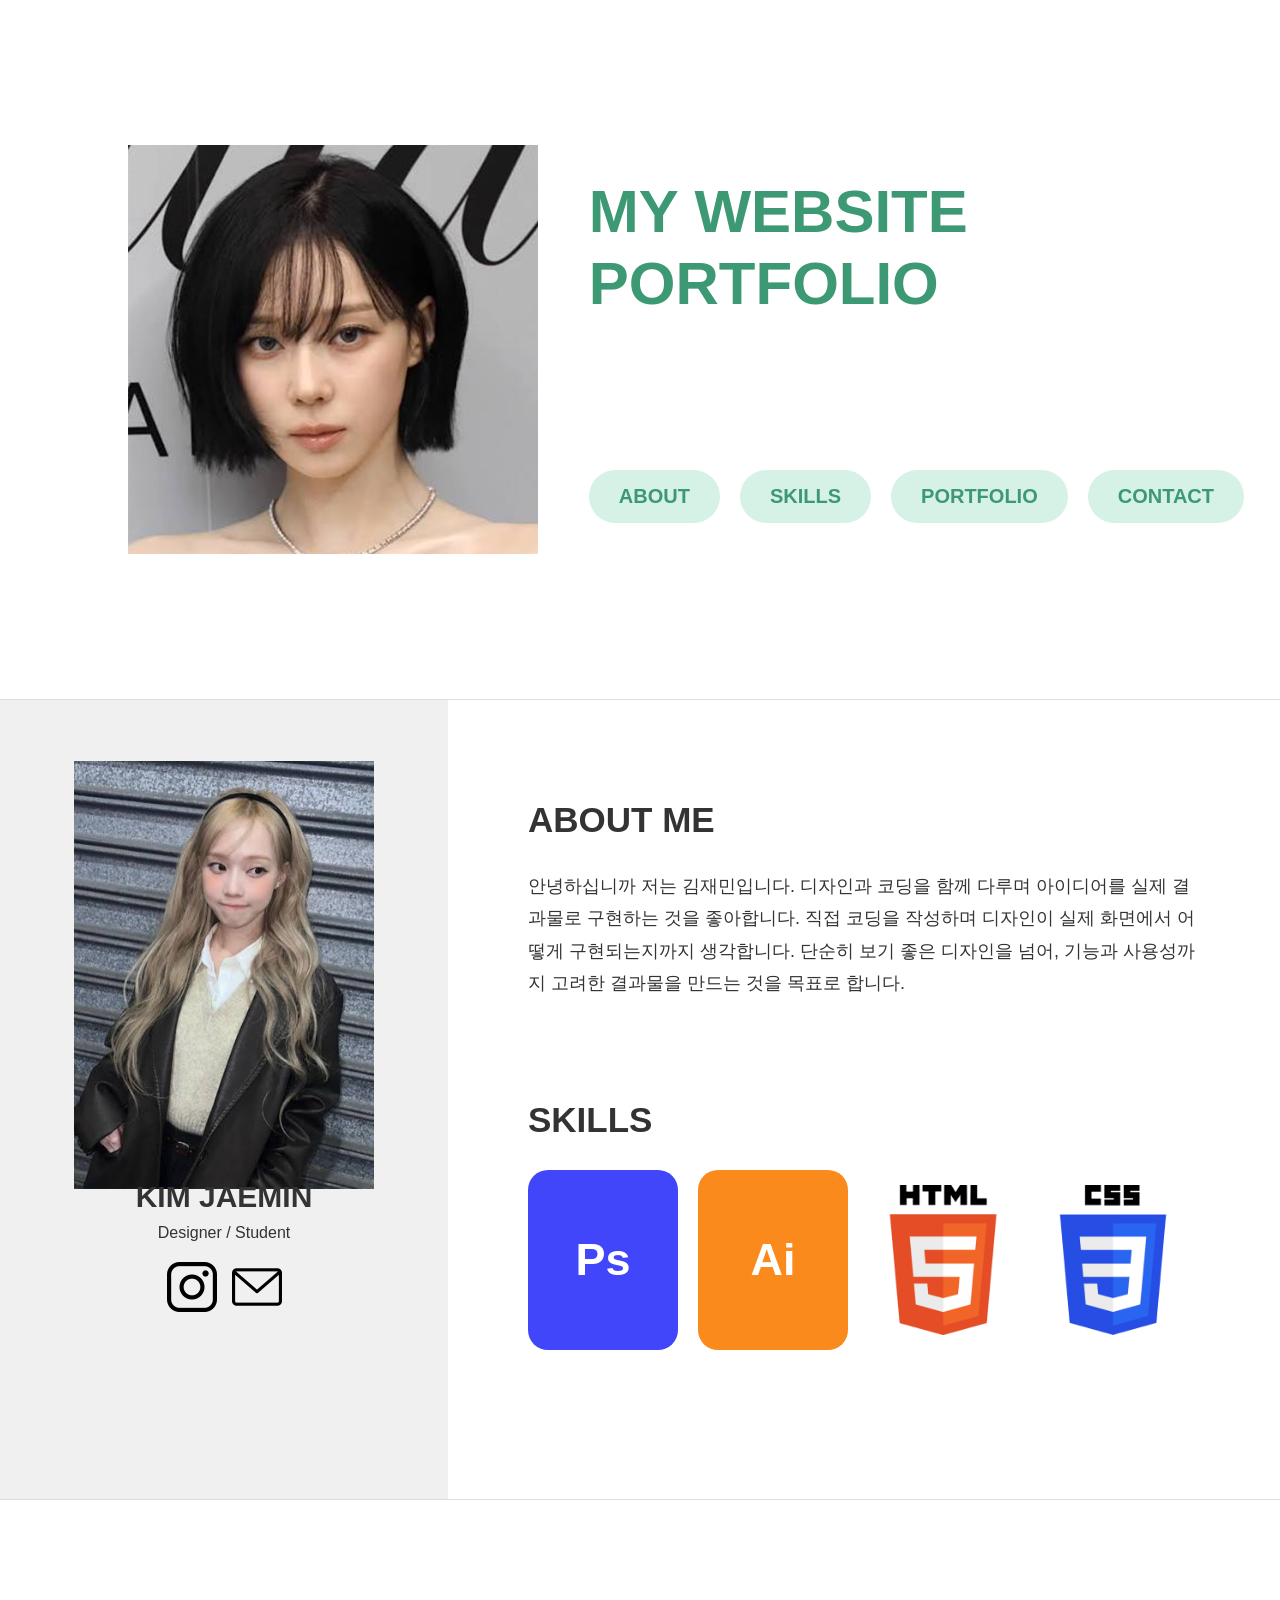
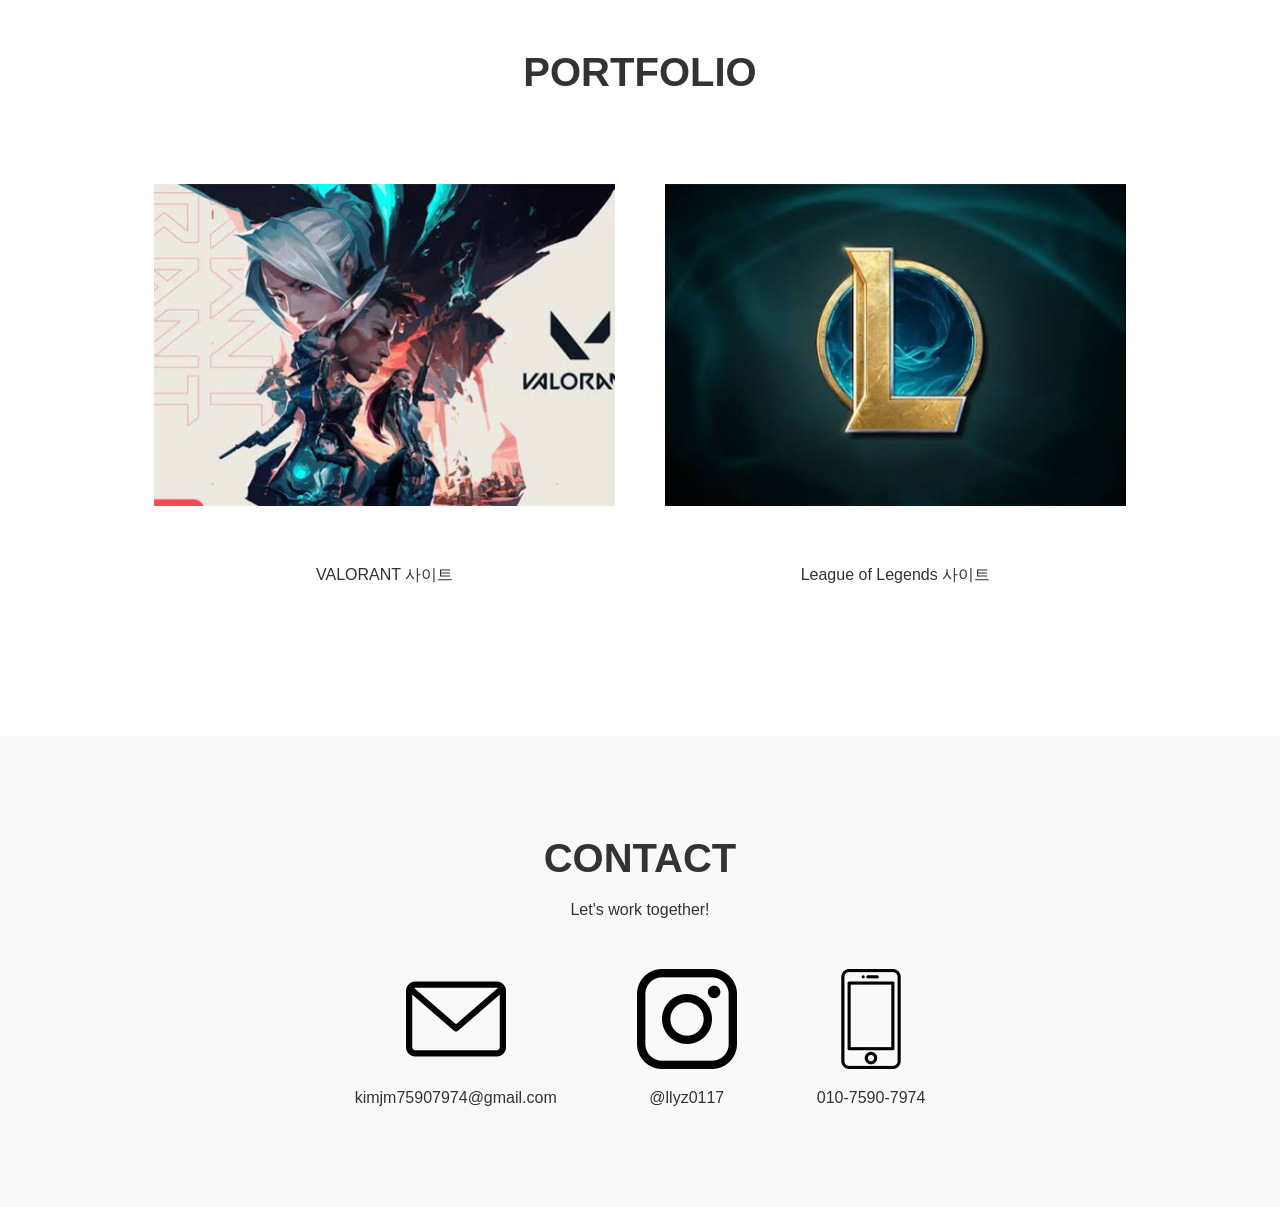
<file: 자기소개 홈페이지 웹사이트/js/end.html>
<!DOCTYPE html>
<html lang="ko">
<head>
    <meta charset="UTF-8">
    <meta name="viewport" content="width=device-width, initial-scale=1.0">
    <title>My Website</title>
    <link rel="stylesheet" href="../css/Btype.css">
</head>
<body>
    <!-- Header 동일 적용 -->
    <header class="header">
        <div class="inner_wrap">
            <div class="header_img placeholder_img"><img src="../imges/headerimg.png" alt="헤더 이미지"></div>
            <div class="header_text">
                <h2>MY WEBSITE<br>PORTFOLIO</h2>
                <ul class="menu">
                    <li><a href="#about">ABOUT</a></li>
                    <li><a href="#skills">SKILLS</a></li>
                    <li><a href="#portfolio">PORTFOLIO</a></li>
                    <li><a href="#contact">CONTACT</a></li>
                </ul>
            </div>
        </div>
    </header>

    <main>
        <section id="about-skills" class="split_section">
            <div class="left_panel">
                <div class="profile_img placeholder_img"><img src="../imges/aboutimg.png" alt="자기소개이미지"></div>
                <h3>KIM JAEMIN</h3>
                <p>Designer / Student</p>
                <div class="social_icons">
                    <span class="icon_box"><img src="../imges/c-icon2.png" alt="인스타아이콘"></span>
                    <span class="icon_box"><img src="../imges/c-icon1.png" alt="메일아이콘"></span>
                </div>
            </div>
            <div class="right_panel">
                <article class="about_box">
                    <h2>ABOUT ME</h2>
                    <p>안녕하십니까 저는 김재민입니다. 디자인과 코딩을 함께 다루며 아이디어를 실제 결과물로 구현하는 것을 좋아합니다. 직접 코딩을 작성하며 디자인이 실제 화면에서 어떻게 구현되는지까지 생각합니다. 단순히 보기 좋은 디자인을 넘어, 기능과 사용성까지 고려한 결과물을 만드는 것을 목표로 합니다.</p>
                </article>
                <article class="skill_box">
                    <h2>SKILLS</h2>
                    <ul class="skill_list">
                        <li class="placeholder_img">Ps</li>
                        <li class="placeholder_img">Ai</li>
                        <li class="placeholder_img"><img src="../imges/skill_icon1.png" alt="HTML아이콘"></li>
                        <li class="placeholder_img"><img src="../imges/skill_icon2.png" alt="CSS아이콘"></li>
                    </ul>
                </article>
            </div>
        </section>

        <section id="portfolio" class="portfolio inner_wrap">
            <h2 class="section_title">PORTFOLIO</h2>
            <div class="portfolio_list">
                <article>
                    <div class="portfolio_img placeholder_img"><img src="../imges/p-2.png" alt="포트폴리오 웹사이트"></div>
                    <p>VALORANT 사이트</p>
                </article>
                <article>
                    <div class="portfolio_img placeholder_img"><img src="../imges/p-1.png" alt="포트폴리오 웹사이트"></div>
                    <p>League of Legends 사이트</p>
                </article>
            </div>
        </section>
    </main>

    <!-- Footer 동일 적용 -->
     <footer id="contact" class="contact">
        <div class="inner_wrap">
            <h2>CONTACT</h2>
            <p>Let's work together!</p>
            <ul class="contact_list">
                <li class="contact_item">
                    <div class="icon_box"><img src="../imges/c-icon1.png" alt="Email"></div>
                    <span>kimjm75907974@gmail.com</span>
                </li>
                <li class="contact_item">
                    <div class="icon_box"><img src="../imges/c-icon2.png" alt="Instagram"></div>
                    <span>@llyz0117</span>
                </li>
                <li class="contact_item">
                    <div class="icon_box"><img src="../imges/c-icon3.png" alt="Phone"></div>
                    <span>010-7590-7974</span>
                </li>
            </ul>
        </div>
    </footer>
</body>
</html>
</file>
<file: 자기소개 홈페이지 웹사이트/css/Btype.css>
/* 기본 초기화 및 공통 설정 */
* { margin: 0; padding: 0; box-sizing: border-box; }
html, body {
    scroll-behavior: smooth;
    font-family: '맑은 고딕', sans-serif;
    background-color: #fff;
    color: #333;
}
li { list-style: none; }
a { text-decoration: none; color: inherit; }
button { cursor: pointer; }

/* 공통 레이아웃 (헤더 넓이 확장 반영) */
.inner_wrap {
    width: 80%;
    max-width: 1400px;
    margin: 0 auto;
}
.section_title {
    text-align: center;
    font-size: 40px;
    margin-bottom: 50px;
}
.placeholder_img {
    display: flex;
    justify-content: center;
    align-items: center;
    color: #fff;
    font-size: 45px;
    font-weight: bold;
    
}
.skill_list>li:nth-of-type(1){background-color: #4246fb;}
.skill_list>li:nth-of-type(2){background-color: #fa8a1c;}
.placeholder_img>img:nth-of-type(1){width: 100%;}
.placeholder_img>img:nth-of-type(2){width: 100%;}
.icon_box {
    border-radius: 50%;
}
.icon_box>img{width: 100%;}

/* 공통 Header */
.header {
    width: 100%;
    height: 700px;
    border-bottom: 1px solid #ddd;
    display: flex;
}
.header .inner_wrap {
    display: flex;
    align-items: center;
    justify-content: space-between;
}
.header_img {
    width: 40%;
    height: 80%;
}
.header_img>img{
    width: 100%;
}
.header_text {
    width: 55%;
    display: flex;
    flex-direction: column;
    gap: 150px;
    color: #3d9973;
}
.header_text h2 {
    font-size: 60px;
    line-height: 1.2;
}
.menu { display: flex; gap: 20px; }
.menu li a {
    display: block;
    padding: 15px 30px;
    font-size: 20px;
    font-weight: bold;
    background-color: #d6f1e6;
    border-radius: 30px;
    transition: 0.3s;
}
.menu li a:hover { background-color: #333; color: #fff; }

/* 공통 Footer (Contact) */
.contact {
    width: 100%;
    padding: 100px 0;
    text-align: center;
    background-color: #f9f9f9;
}
.contact h2 { font-size: 40px; margin-bottom: 20px; }
.contact_list {
    display: flex;
    justify-content: center;
    gap: 80px;
    margin-top: 50px;
}
.contact_item {
    display: flex;
    flex-direction: column;
    align-items: center;
    gap: 20px;
}
.contact_item .icon_box { width: 100px; height: 100px; }

/* type_b.css */
.split_section {
    display: flex;
    width: 100%;
    min-height: 800px;
    border-bottom: 1px solid #ddd;
}
.left_panel {
    width: 35%;
    background-color: #f0f0f0;
    display: flex;
    flex-direction: column;
    align-items: center;
    padding: 100px 0;
}
.profile_img { width: 300px; height: 350px; margin-bottom: 30px; }
.profile_img>img{width: 100%;}
.left_panel h3 { font-size: 30px; margin-bottom: 10px; }
.social_icons { display: flex; gap: 15px; margin-top: 20px; }
.social_icons .icon_box { width: 50px; height: 50px; }

.right_panel {
    width: 65%;
    padding: 100px 80px;
    display: flex;
    flex-direction: column;
    gap: 100px;
}
.about_box h2, .skill_box h2 { font-size: 35px; margin-bottom: 30px; }
.about_box p { font-size: 18px; line-height: 1.8; }
.skill_list { display: flex; gap: 20px; }
.skill_list li { width: 150px; height: 180px; border-radius: 20px; }

.portfolio { padding: 150px 0; }
.portfolio_list { display: flex; justify-content: center; gap: 50px; }
.portfolio_list article { width: 45%; text-align: center; }
.portfolio_img { width: 100%; height: 400px; margin-bottom: 20px; }
</file>
